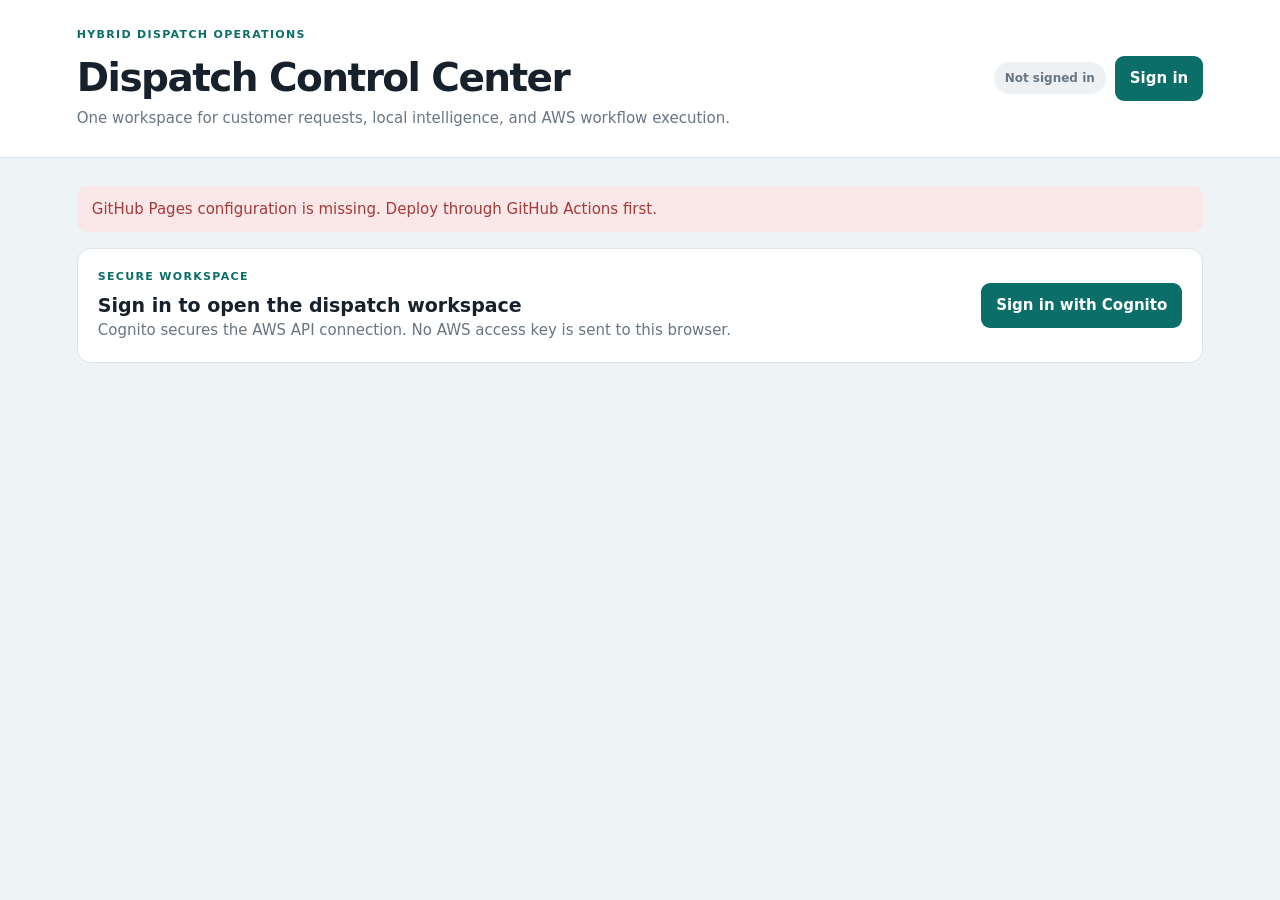
<file: frontend/index.html>
<!doctype html>
<html lang="en">
  <head>
    <meta charset="utf-8" />
    <meta name="viewport" content="width=device-width, initial-scale=1" />
    <title>Hybrid Dispatch Control Center</title>
    <link rel="stylesheet" href="./styles.css" />
  </head>
  <body>
    <header class="topbar">
      <div>
        <p class="eyebrow">HYBRID DISPATCH OPERATIONS</p>
        <h1>Dispatch Control Center</h1>
        <p class="muted">One workspace for customer requests, local intelligence, and AWS workflow execution.</p>
      </div>
      <div class="actions">
        <span id="auth-status" class="badge neutral">Not signed in</span>
        <button id="login-button" class="button primary">Sign in</button>
        <button id="logout-button" class="button secondary hidden">Sign out</button>
      </div>
    </header>

    <main class="page">
      <section id="notice" class="notice hidden"></section>
      <section id="auth-panel" class="panel auth-panel">
        <div>
          <p class="eyebrow">SECURE WORKSPACE</p>
          <h2>Sign in to open the dispatch workspace</h2>
          <p class="muted">Cognito secures the AWS API connection. No AWS access key is sent to this browser.</p>
        </div>
        <button id="auth-action" class="button primary">Sign in with Cognito</button>
      </section>

      <section id="app-panel" class="hidden">
        <nav class="dashboard-nav" aria-label="Dashboard sections">
          <a href="#job-workspace">Job workspace</a>
          <a href="#recommendation-panel">Recommendations</a>
          <a href="#workflow-panel">Workflow</a>
          <a href="#operations-panel">Operations</a>
        </nav>

        <section class="metric-grid">
          <article class="metric-card"><span>Dispatcher</span><strong id="identity">Cognito user</strong><small>Authenticated session</small></article>
          <article class="metric-card"><span>Browser intelligence</span><strong id="local-ai-status">Not setup</strong><small id="local-ai-detail">Train the local model for blended scoring</small></article>
          <article class="metric-card"><span>Workflow connection</span><strong id="api-status">Unknown</strong><small>API Gateway · SQS · Lambda</small></article>
          <article class="metric-card"><span>Last dispatch</span><strong id="last-run">No run yet</strong><small id="last-run-detail">Select a customer request to begin</small></article>
        </section>

        <section class="readiness-panel">
          <div>
            <p class="eyebrow">START HERE</p>
            <h2>Prepare the hybrid dispatcher</h2>
            <p class="muted">Complete the browser model setup before sending a request to AWS.</p>
          </div>
          <div class="readiness-steps">
            <span id="auth-step" class="readiness-step complete">1. Signed in</span>
            <span id="model-step" class="readiness-step">2. Browser model setup required</span>
            <span id="dispatch-step" class="readiness-step">3. Dispatch a request</span>
          </div>
          <button id="setup-ai" class="button primary">Setup browser model</button>
        </section>

        <section id="job-workspace" class="workspace-grid">
          <article class="panel job-editor">
            <div class="panel-head">
              <div>
                <p class="eyebrow">JOB WORKSPACE</p>
                <h2>Prepare a customer request</h2>
                <p class="muted">Use a realistic request or edit every field before dispatching it.</p>
              </div>
              <div class="button-group">
                <button id="run-sample-job" class="button secondary" disabled>Run sample request</button>
                <button id="run-manual-job" class="button primary" disabled>Run manual request</button>
              </div>
            </div>
            <label>Scenario<select id="job-selector" required></select></label>
            <div class="form-grid">
              <label>Customer<input id="job-customer" required /></label>
              <label>Site<input id="job-site" required /></label>
              <label>Asset<input id="job-asset" required /></label>
              <label>Job type<input id="job-type" required /></label>
              <label>Region<select id="job-region"><option value="north">North</option><option value="central">Central</option><option value="east">East</option><option value="south">South</option></select></label>
              <label>SLA hours<input id="job-sla" type="number" min="1" step="1" required /></label>
              <label>Risk level<select id="job-risk"><option value="low">Low</option><option value="medium">Medium</option><option value="high">High</option></select></label>
              <label>Show results<input id="job-top-k" type="number" min="1" max="5" step="1" required /></label>
            </div>
            <label>Request title<input id="job-title" required /></label>
            <label>Work details<textarea id="job-details" required placeholder="Describe the observed issue, constraints, and completion criteria."></textarea></label>
            <label>Required skills <small>(comma separated)</small><input id="job-skills" required /></label>
            <div id="job-status" class="editor-status">Choose a scenario to load the editable request.</div>
          </article>

          <aside class="panel">
            <div class="panel-head"><div><p class="eyebrow">REQUEST PREVIEW</p><h2>Dispatch context</h2></div></div>
            <div id="job-data" class="job-preview">Sign in to load customer requests.</div>
            <div class="match-guide">
              <strong>How matching works</strong>
              <span>Explicit skills plus service terms found in the title and details are compared with each active vendor.</span>
            </div>
            <div class="panel-head compact-head"><div><p class="eyebrow">LOCAL INTELLIGENCE</p><h2>Browser model</h2></div><span id="model-card-status" class="tag">Setup required</span></div>
            <div id="model-details" class="callout">No local model is active.</div>
          </aside>
        </section>

        <section id="recommendation-panel" class="panel">
          <div class="panel-head">
            <div>
              <p class="eyebrow">DISPATCH RECOMMENDATIONS</p>
              <h2>Ranked vendor options</h2>
            <p id="dispatch-help" class="muted">Setup the browser model to enable dispatch.</p>
            </div>
            <span id="recommendation-summary" class="result-badge neutral">No result yet</span>
          </div>
          <div id="decision-summary" class="decision-summary"><div class="callout">No dispatch decision has been recorded.</div></div>
          <div id="decision-history" class="decision-history"></div>
          <div id="recommendations" class="recommendations"><div class="callout">Dispatch a request to see job-specific vendor evidence.</div></div>
        </section>

        <section class="lower-grid">
          <article class="panel">
            <div class="panel-head"><div><p class="eyebrow">DISPATCH DECISION</p><h2 id="override-heading">Record final decision</h2></div></div>
            <form id="override-form">
              <label>Vendor<select id="override-vendor" required><option value="">Run a request first</option></select></label>
              <label>Reason<textarea id="override-reason" minlength="3" required placeholder="Why should dispatch choose a different vendor?"></textarea></label>
              <button id="override-submit" class="button primary full" type="submit">Record decision</button>
            </form>
            <div id="override-effect" class="override-effect hidden"></div>
            <p class="helper">The first decision confirms or changes the AI recommendation. Later submissions update the active decision as a new revision.</p>
          </article>

          <article id="workflow-panel" class="panel">
            <div class="panel-head"><div><p class="eyebrow">LIVE WORKFLOW</p><h2>Request trace</h2></div></div>
            <div id="security" class="callout">Cognito authorization will be verified when you dispatch.</div>
            <div id="trace" class="trace"></div>
          </article>
        </section>

        <section id="operations-panel" class="panel">
          <div class="panel-head">
            <div><p class="eyebrow">OPERATIONS</p><h2>Hybrid runtime status</h2><p class="muted">Local intelligence stays in the browser while the protected workflow and audit trail run through AWS services.</p></div>
          </div>
          <div class="runtime-grid">
            <div class="runtime-card"><span class="runtime-icon">LOCAL</span><strong>Browser model and session state</strong><small id="local-runtime-detail">Model weights are trained and retained in this browser session.</small></div>
            <div class="runtime-card"><span class="runtime-icon cloud">AWS</span><strong>Protected workflow and audit</strong><small id="aws-runtime-detail">Cognito · API Gateway · SQS · Lambda · S3</small></div>
            <div class="runtime-card"><span class="runtime-icon">DATA</span><strong>Customer request context</strong><small>Only the active synthetic request and scored vendor evidence are sent for this run.</small></div>
          </div>
          <div class="flow"><span>Browser input</span><b>→</b><span>Cognito JWT</span><b>→</b><span>API Gateway</span><b>→</b><span>API Lambda</span><b>→</b><span>SQS JobCreated</span><b>→</b><span>Worker Lambda</span><b>→</b><span>Recommendation SQS</span><b>→</b><span>S3 trace/audit</span><b>→</b><span>Browser result</span></div>
        </section>
      </section>
    </main>
    <script src="./config.js"></script>
    <script type="module" src="./app.js"></script>
  </body>
</html>
</file>
<file: frontend/styles.css>
:root {
  --ink: #17212b;
  --muted: #687684;
  --line: #dce4ea;
  --surface: #ffffff;
  --alt: #f5f8fa;
  --brand: #0b6e69;
  --good: #1d7a4a;
  --bad: #a43b3b;
  --radius: 14px;
}

* { box-sizing: border-box; }
body { background: #eef3f5; color: var(--ink); font: 15px/1.5 Inter, system-ui, sans-serif; margin: 0; }
button, input, select, textarea { font: inherit; }
h1, h2, p { margin: 0; }
h1 { font-size: clamp(27px, 4vw, 39px); letter-spacing: -0.04em; }
h2 { font-size: 19px; }
.muted, small { color: var(--muted); }
.eyebrow { color: var(--brand); font-size: 11px; font-weight: 800; letter-spacing: .12em; margin-bottom: 5px; }
.topbar { align-items: center; background: var(--surface); border-bottom: 1px solid var(--line); display: flex; gap: 20px; justify-content: space-between; padding: 27px clamp(18px, 6vw, 80px); }
.actions { align-items: center; display: flex; flex-wrap: wrap; gap: 9px; justify-content: flex-end; }
.page { margin: auto; max-width: 1440px; padding: 28px clamp(18px, 6vw, 80px) 60px; }
.panel, .metric-card { background: var(--surface); border: 1px solid var(--line); border-radius: var(--radius); padding: 20px; }
.auth-panel { align-items: center; display: flex; gap: 20px; justify-content: space-between; }
.metric-grid { display: grid; gap: 13px; grid-template-columns: repeat(4, 1fr); margin: 18px 0; }
.metric-card span { color: var(--muted); display: block; font-size: 12px; font-weight: 700; text-transform: uppercase; }
.metric-card strong { display: block; font-size: 23px; margin: 7px 0 2px; }
.grid { display: grid; gap: 17px; grid-template-columns: repeat(2, minmax(0, 1fr)); }
.readiness-panel { align-items: center; background: #e9f5f2; border: 1px solid #c8e4de; border-radius: var(--radius); display: grid; gap: 14px; grid-template-columns: minmax(210px, .7fr) 1.4fr auto; margin: 18px 0; padding: 17px 20px; }
.readiness-panel h2 { font-size: 17px; }
.readiness-panel .muted { font-size: 12px; }
.readiness-steps { display: flex; flex-wrap: wrap; gap: 7px; }
.readiness-step { background: #fff; border: 1px solid #c8e4de; border-radius: 999px; color: var(--muted); font-size: 11px; font-weight: 750; padding: 7px 9px; }
.readiness-step.complete { background: #d9f0e8; color: var(--good); }
.readiness-step.active { background: #fff2d2; border-color: #f0d68f; color: #8a6815; }
.span-2 { grid-column: span 2; }
.panel-head { align-items: flex-start; display: flex; gap: 15px; justify-content: space-between; margin-bottom: 16px; }
.button { border: 1px solid transparent; border-radius: 9px; cursor: pointer; font-weight: 750; padding: 10px 14px; }
.button.primary { background: var(--brand); color: white; }
.button.secondary { background: var(--surface); border-color: var(--line); }
.button:disabled { cursor: not-allowed; opacity: .45; }
.button.full { width: 100%; }
.badge { border-radius: 999px; font-size: 12px; font-weight: 800; padding: 7px 11px; }
.badge.good { background: #e5f4eb; color: var(--good); }
.badge.neutral { background: #edf1f4; color: var(--muted); }
.notice { border-radius: 10px; margin-bottom: 16px; padding: 12px 15px; }
.notice.good { background: #e5f4eb; color: var(--good); }
.notice.error { background: #fae7e7; color: var(--bad); }
.hidden { display: none !important; }
.callout { background: var(--alt); border: 1px solid var(--line); border-radius: 9px; color: var(--muted); padding: 13px; }
label { color: var(--muted); display: block; font-size: 12px; font-weight: 700; margin-bottom: 12px; }
input, select, textarea { border: 1px solid var(--line); border-radius: 8px; display: block; margin-top: 6px; padding: 10px; width: 100%; }
textarea { min-height: 80px; resize: vertical; }
.flow { align-items: center; display: flex; flex-wrap: wrap; gap: 9px; justify-content: center; margin-bottom: 15px; }
.flow span { background: #e1f2ef; border-radius: 999px; color: var(--brand); font-size: 12px; font-weight: 750; padding: 7px 10px; }
.flow b { color: var(--muted); }
.trace { display: grid; gap: 7px; margin-top: 13px; }
.trace-step { align-items: center; background: var(--alt); border: 1px solid var(--line); border-radius: 8px; display: flex; gap: 9px; padding: 8px 10px; }
.trace-step .dot { background: #b9c5cc; border-radius: 50%; height: 8px; width: 8px; }
.trace-step.running { border-color: #d6a83f; }
.trace-step.running .dot { background: #d6a83f; }
.trace-step.completed .dot { background: var(--good); }
.trace-step.failed { border-color: var(--bad); }
.trace-step.failed .dot { background: var(--bad); }
.trace-step small { margin-left: auto; }
.recommendations { display: grid; gap: 11px; grid-template-columns: repeat(3, 1fr); }
.rec { border: 1px solid var(--line); border-radius: 11px; padding: 14px; }
.rec:first-child { border-color: #7fc4bc; }
.rec-top { display: flex; justify-content: space-between; }
.rec strong { font-size: 16px; }
.rec .score { font-size: 25px; font-weight: 850; }
.rec p { color: #334452; font-size: 13px; margin: 10px 0; }
.factors { display: grid; gap: 5px; grid-template-columns: 1fr 1fr; }
.factor { color: var(--muted); display: flex; font-size: 11px; justify-content: space-between; }
.factor b { color: var(--ink); }
.coverage { display: grid; gap: 10px; grid-template-columns: repeat(4, 1fr); }
.coverage div { background: var(--alt); border: 1px solid var(--line); border-radius: 9px; padding: 13px; }
.coverage strong, .coverage span { display: block; }
.coverage span { color: var(--muted); font-size: 12px; margin-top: 5px; }
@media (max-width: 900px) {
  .topbar, .auth-panel { align-items: flex-start; flex-direction: column; }
  .actions { justify-content: flex-start; }
  .metric-grid { grid-template-columns: repeat(2, 1fr); }
  .readiness-panel { grid-template-columns: 1fr; }
  .grid { grid-template-columns: 1fr; }
  .span-2 { grid-column: span 1; }
  .recommendations, .coverage { grid-template-columns: 1fr; }
}
@media (max-width: 520px) {
  .metric-grid { grid-template-columns: 1fr; }
  .page, .topbar { padding-left: 14px; padding-right: 14px; }
}

.dashboard-nav {
  align-items: center;
  background: rgba(255, 255, 255, .78);
  border: 1px solid var(--line);
  border-radius: 999px;
  display: flex;
  gap: 5px;
  margin: 18px 0;
  overflow-x: auto;
  padding: 5px;
}
.dashboard-nav a {
  border-radius: 999px;
  color: var(--muted);
  font-size: 12px;
  font-weight: 800;
  padding: 8px 13px;
  text-decoration: none;
  white-space: nowrap;
}
.dashboard-nav a:hover, .dashboard-nav a:focus {
  background: #e4f2ef;
  color: var(--brand);
}
.workspace-grid { display: grid; gap: 17px; grid-template-columns: minmax(0, 1.65fr) minmax(300px, .85fr); margin-bottom: 17px; }
.job-editor { min-width: 0; }
.form-grid { display: grid; gap: 0 12px; grid-template-columns: repeat(2, minmax(0, 1fr)); }
.compact-head { border-top: 1px solid var(--line); margin-top: 17px; padding-top: 17px; }
.button-group { display: flex; flex-wrap: wrap; gap: 8px; justify-content: flex-end; }
.job-preview { display: grid; gap: 5px; }
.job-preview .preview-kicker { color: var(--brand); font-size: 11px; font-weight: 800; letter-spacing: .08em; text-transform: uppercase; }
.job-preview strong { font-size: 18px; margin-top: 4px; }
.job-preview span { color: var(--muted); font-size: 13px; }
.job-preview h3 { font-size: 16px; line-height: 1.3; margin: 13px 0 1px; }
.job-preview p { color: #3b4c58; font-size: 13px; margin: 0 0 7px; }
.job-preview small { color: var(--muted); font-size: 12px; }
.tag-row { display: flex; flex-wrap: wrap; gap: 5px; margin: 4px 0; }
.tag { background: #edf4f5; border-radius: 999px; color: #46616c; display: inline-block; font-size: 11px; font-weight: 750; padding: 4px 8px; }
.tag.risk-high { background: #fae7e7; color: var(--bad); }
.match-guide { background: #e9f5f2; border: 1px solid #c8e4de; border-radius: 9px; display: grid; gap: 4px; margin-top: 17px; padding: 12px; }
.match-guide strong { color: var(--brand); font-size: 12px; }
.match-guide span { color: #46616c; font-size: 12px; }
.editor-status { background: #f2f7f7; border: 1px solid #d5e9e6; border-radius: 8px; color: var(--brand); font-size: 12px; margin-top: 4px; padding: 9px 11px; }
.editor-status.dirty, .editor-status.running { background: #fff7e1; border-color: #f0d68f; color: #8a6815; }
.editor-status.complete { background: #e5f4eb; border-color: #bee1ca; color: var(--good); }
.editor-status.error { background: #fae7e7; border-color: #edc0c0; color: var(--bad); }
.result-badge { border-radius: 999px; font-size: 12px; font-weight: 800; padding: 7px 11px; white-space: nowrap; }
.result-badge.neutral { background: #edf1f4; color: var(--muted); }
.result-badge.good { background: #e5f4eb; color: var(--good); }
.result-badge.review { background: #fff2d2; color: #8a6815; }
#recommendation-panel { margin-bottom: 17px; }
.decision-summary { background: #f5f8fa; border: 1px solid var(--line); border-radius: 11px; margin-bottom: 14px; padding: 14px; }
.decision-history { background: #fff; border: 1px solid var(--line); border-radius: 10px; display: grid; gap: 7px; margin-bottom: 14px; padding: 11px 13px; }
.decision-history > strong { color: var(--muted); font-size: 11px; letter-spacing: .08em; text-transform: uppercase; }
.decision-history-item { border-top: 1px solid var(--line); display: flex; gap: 10px; justify-content: space-between; padding-top: 7px; }
.decision-history-item b { font-size: 12px; }
.decision-history-item span { color: var(--muted); font-size: 11px; text-align: right; }
.decision-summary-main { align-items: center; display: flex; gap: 14px; justify-content: space-between; }
.decision-summary-main > div { display: grid; gap: 2px; }
.decision-summary-main strong { font-size: 20px; }
.decision-summary-main small { color: var(--muted); font-size: 12px; }
.decision-label, .decision-state, .decision-tag { font-size: 10px; font-weight: 850; letter-spacing: .08em; text-transform: uppercase; }
.decision-label { color: var(--brand); }
.decision-state { border-radius: 999px; letter-spacing: 0; padding: 6px 9px; text-transform: none; white-space: nowrap; }
.decision-state.good { background: #e5f4eb; color: var(--good); }
.decision-state.review { background: #fff2d2; color: #8a6815; }
.decision-state.human { background: #e8e1f4; color: #674b91; }
.decision-stats { border-top: 1px solid var(--line); display: grid; gap: 8px; grid-template-columns: repeat(5, 1fr); margin-top: 13px; padding-top: 12px; }
.decision-stats span { display: grid; gap: 2px; min-width: 0; }
.decision-stats b { font-size: 13px; overflow: hidden; text-overflow: ellipsis; white-space: nowrap; }
.decision-stats small { color: var(--muted); font-size: 10px; }
.recommendations { grid-template-columns: repeat(2, minmax(0, 1fr)); }
.rec { background: #fff; display: flex; flex-direction: column; min-width: 0; }
.rec.needs-review { border-color: #e2c47c; }
.rec.human-selected { border-color: #9d82c7; }
.rec-top { align-items: flex-start; gap: 12px; }
.rec-top > div:first-child { display: grid; gap: 2px; }
.rec-top strong { font-size: 17px; }
.rec-top small { color: var(--muted); display: block; font-size: 11px; }
.rank { color: var(--brand); font-size: 10px; font-weight: 850; letter-spacing: .1em; }
.rec .score { color: var(--brand); white-space: nowrap; }
.rec .score small { display: inline; font-size: 11px; font-weight: 650; }
.rec-status { align-self: flex-start; border-radius: 999px; font-size: 10px; font-weight: 850; margin-top: 10px; padding: 4px 8px; text-transform: uppercase; }
.rec-status.eligible { background: #e5f4eb; color: var(--good); }
.rec-status.review { background: #fff2d2; color: #8a6815; }
.decision-tags { display: flex; flex-wrap: wrap; gap: 5px; margin-top: 10px; }
.decision-tag { border-radius: 999px; letter-spacing: 0; padding: 4px 7px; text-transform: none; }
.decision-tag.ai { background: #e4f2ef; color: var(--brand); }
.decision-tag.human { background: #e8e1f4; color: #674b91; }
.evidence { background: var(--alt); border-radius: 8px; display: grid; gap: 3px; margin: 1px 0 11px; padding: 9px; }
.evidence strong { font-size: 11px; }
.evidence span { color: var(--muted); font-size: 11px; }
.rec-footer { color: var(--muted); font-size: 11px; margin-top: auto; padding-top: 11px; }
.empty-result { background: #fff7e1; border: 1px solid #f0d68f; border-radius: 10px; display: grid; gap: 4px; padding: 18px; }
.empty-result strong { color: #765a12; }
.empty-result span { color: #8a6815; font-size: 13px; }
.override-effect { background: #f1ebf8; border: 1px solid #d6c7e8; border-radius: 9px; color: #5d477d; display: grid; gap: 4px; margin-top: 14px; padding: 11px; }
.override-effect strong { font-size: 12px; }
.override-effect span { font-size: 11px; }
.lower-grid { display: grid; gap: 17px; grid-template-columns: minmax(260px, .8fr) minmax(0, 1.2fr); margin-bottom: 17px; }
.helper { color: var(--muted); font-size: 12px; margin: 13px 0 0; }
.runtime-grid { display: grid; gap: 10px; grid-template-columns: repeat(3, 1fr); margin-bottom: 18px; }
.runtime-card { background: var(--alt); border: 1px solid var(--line); border-radius: 10px; display: grid; gap: 4px; padding: 13px; }
.runtime-card strong { font-size: 13px; }
.runtime-card small { font-size: 11px; }
.runtime-icon { color: var(--brand); font-size: 10px; font-weight: 900; letter-spacing: .1em; }
.runtime-icon.cloud { color: #6d50a3; }
.flow { border-top: 1px solid var(--line); padding-top: 15px; }

@media (max-width: 900px) {
  .workspace-grid, .lower-grid { grid-template-columns: 1fr; }
  .runtime-grid, .recommendations { grid-template-columns: 1fr; }
  .decision-stats { grid-template-columns: repeat(3, 1fr); }
}
@media (max-width: 520px) {
  .form-grid { grid-template-columns: 1fr; }
  .panel-head { flex-direction: column; }
  .result-badge { align-self: flex-start; }
  .decision-summary-main { align-items: flex-start; flex-direction: column; }
  .decision-stats { grid-template-columns: repeat(2, 1fr); }
}

/* Human-decision explanations. */
.review-reasons {
  background: rgba(233, 168, 42, .09);
  border: 1px solid rgba(233, 168, 42, .4);
  border-radius: 10px;
  margin-top: 13px;
  padding: 11px 14px;
}
.review-reasons strong { display: block; font-size: 13px; margin-bottom: 6px; }
.review-reasons ul { margin: 0; padding-left: 18px; }
.review-reasons li { font-size: 13px; line-height: 1.5; }
</file>
